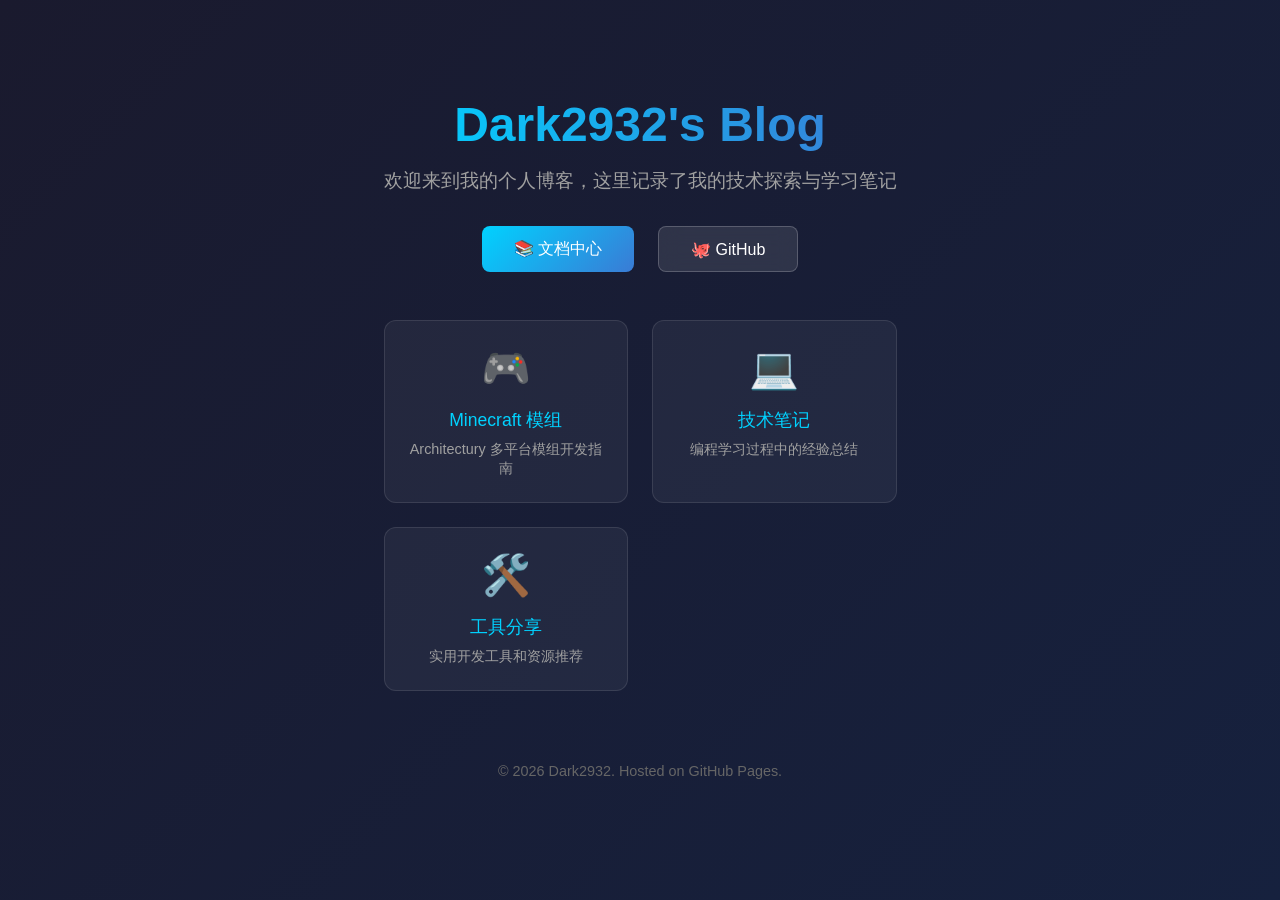
<file: index.html>
<!DOCTYPE html>
<html lang="zh-CN">
<head>
    <meta charset="UTF-8">
    <meta name="viewport" content="width=device-width, initial-scale=1.0">
    <title>Dark2932's Blog</title>
    <style>
        * {
            margin: 0;
            padding: 0;
            box-sizing: border-box;
        }
        
        body {
            font-family: 'Segoe UI', Tahoma, Geneva, Verdana, sans-serif;
            background: linear-gradient(135deg, #1a1a2e 0%, #16213e 100%);
            color: #fff;
            min-height: 100vh;
            display: flex;
            flex-direction: column;
            align-items: center;
            justify-content: center;
        }
        
        .container {
            text-align: center;
            padding: 2rem;
            max-width: 800px;
        }
        
        h1 {
            font-size: 3rem;
            margin-bottom: 1rem;
            background: linear-gradient(90deg, #00d2ff, #3a7bd5);
            -webkit-background-clip: text;
            -webkit-text-fill-color: transparent;
            background-clip: text;
        }
        
        .subtitle {
            font-size: 1.2rem;
            color: #a0a0a0;
            margin-bottom: 2rem;
        }
        
        .nav-links {
            display: flex;
            gap: 1.5rem;
            justify-content: center;
            flex-wrap: wrap;
            margin-top: 2rem;
        }
        
        .nav-link {
            display: inline-block;
            padding: 0.8rem 2rem;
            background: rgba(255, 255, 255, 0.1);
            border: 1px solid rgba(255, 255, 255, 0.2);
            border-radius: 8px;
            color: #fff;
            text-decoration: none;
            transition: all 0.3s ease;
            backdrop-filter: blur(10px);
        }
        
        .nav-link:hover {
            background: rgba(255, 255, 255, 0.2);
            transform: translateY(-3px);
            box-shadow: 0 10px 20px rgba(0, 0, 0, 0.3);
        }
        
        .nav-link.primary {
            background: linear-gradient(135deg, #00d2ff 0%, #3a7bd5 100%);
            border: none;
        }
        
        .nav-link.primary:hover {
            background: linear-gradient(135deg, #00b8e6 0%, #2e6bc4 100%);
        }
        
        .features {
            display: grid;
            grid-template-columns: repeat(auto-fit, minmax(200px, 1fr));
            gap: 1.5rem;
            margin-top: 3rem;
        }
        
        .feature-card {
            background: rgba(255, 255, 255, 0.05);
            border: 1px solid rgba(255, 255, 255, 0.1);
            border-radius: 12px;
            padding: 1.5rem;
            transition: all 0.3s ease;
        }
        
        .feature-card:hover {
            background: rgba(255, 255, 255, 0.1);
            transform: translateY(-5px);
        }
        
        .feature-icon {
            font-size: 2.5rem;
            margin-bottom: 1rem;
        }
        
        .feature-title {
            font-size: 1.1rem;
            margin-bottom: 0.5rem;
            color: #00d2ff;
        }
        
        .feature-desc {
            font-size: 0.9rem;
            color: #a0a0a0;
        }
        
        footer {
            margin-top: 3rem;
            padding: 1.5rem;
            color: #666;
            font-size: 0.9rem;
        }
        
        @media (max-width: 600px) {
            h1 {
                font-size: 2rem;
            }
            
            .subtitle {
                font-size: 1rem;
            }
            
            .nav-links {
                flex-direction: column;
                align-items: center;
            }
            
            .nav-link {
                width: 100%;
                max-width: 300px;
            }
        }
    </style>
</head>
<body>
    <div class="container">
        <h1>Dark2932's Blog</h1>
        <p class="subtitle">欢迎来到我的个人博客，这里记录了我的技术探索与学习笔记</p>
        
        <div class="nav-links">
            <a href="docs.html" class="nav-link primary">📚 文档中心</a>
            <a href="https://github.com/Dark2932" class="nav-link" target="_blank">🐙 GitHub</a>
        </div>
        
        <div class="features">
            <div class="feature-card">
                <div class="feature-icon">🎮</div>
                <div class="feature-title">Minecraft 模组</div>
                <div class="feature-desc">Architectury 多平台模组开发指南</div>
            </div>
            
            <div class="feature-card">
                <div class="feature-icon">💻</div>
                <div class="feature-title">技术笔记</div>
                <div class="feature-desc">编程学习过程中的经验总结</div>
            </div>
            
            <div class="feature-card">
                <div class="feature-icon">🛠️</div>
                <div class="feature-title">工具分享</div>
                <div class="feature-desc">实用开发工具和资源推荐</div>
            </div>
        </div>
        
        <footer>
            <p>© 2026 Dark2932. Hosted on GitHub Pages.</p>
        </footer>
    </div>
</body>
</html>
</file>
